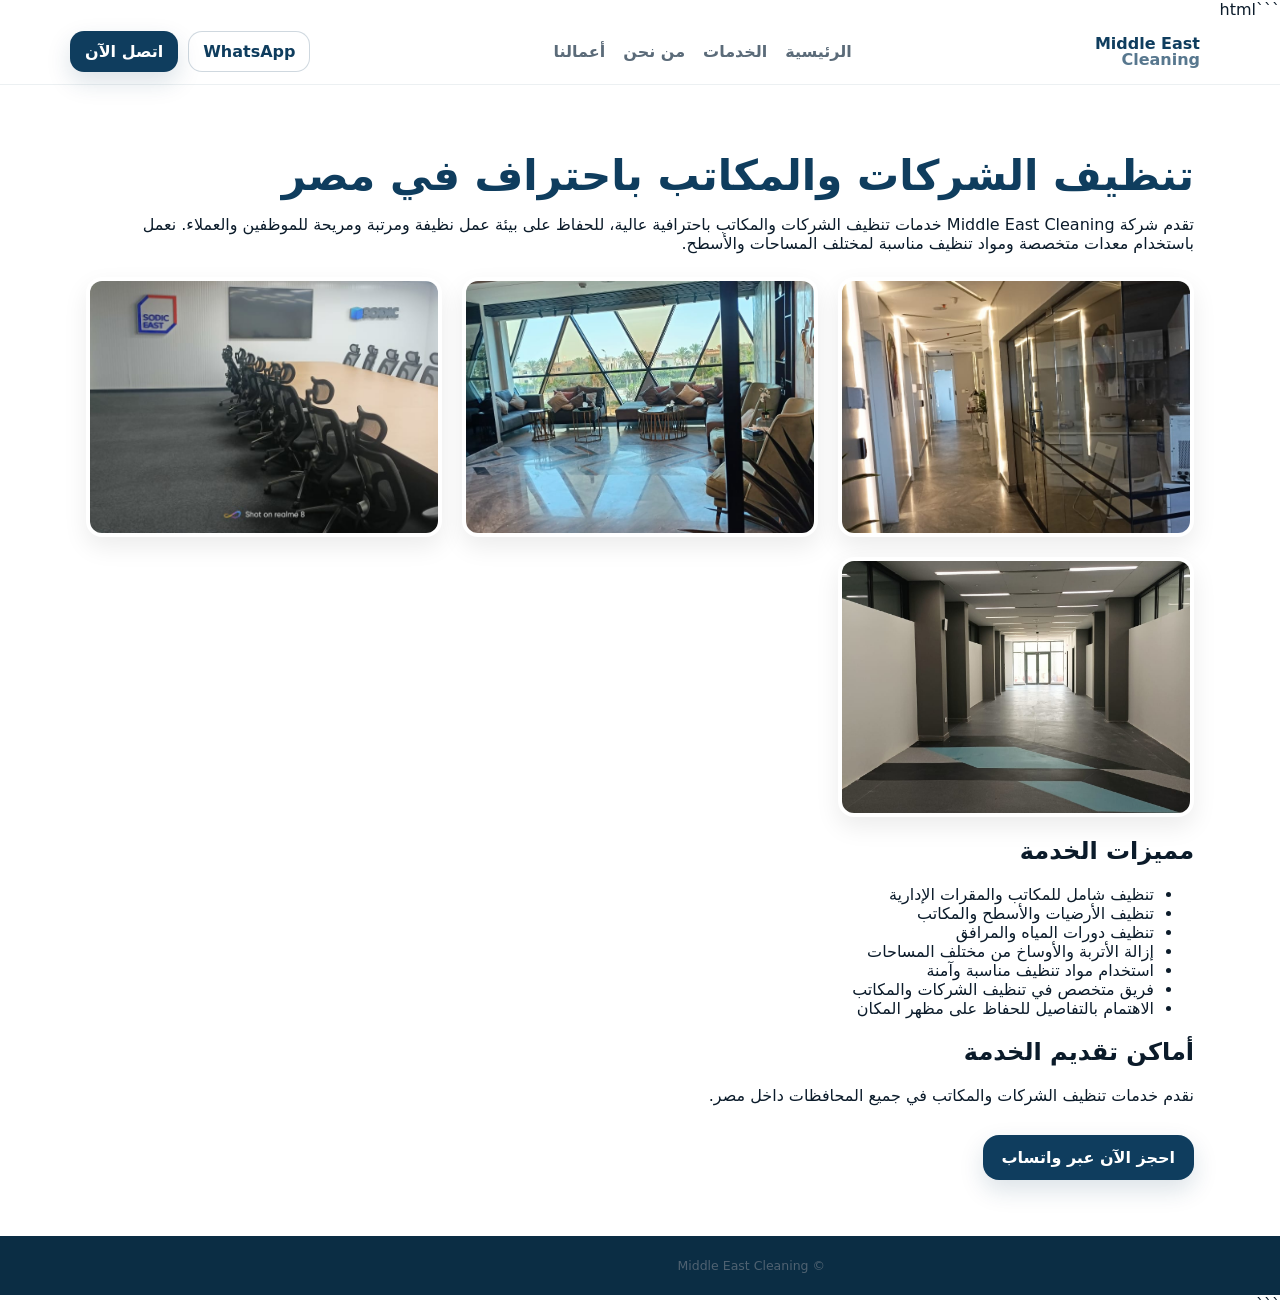
<file: company-cleaning.html>
```html
<!doctype html>
<html lang="ar" dir="rtl">
<head>

<meta charset="utf-8">
<meta name="viewport" content="width=device-width,initial-scale=1">

<title>تنظيف الشركات والمكاتب في مصر | Middle East Cleaning</title>

<meta name="description" content="خدمة تنظيف الشركات والمكاتب في مصر من Middle East Cleaning لتنظيف المكاتب والمقرات الإدارية باحترافية باستخدام فريق متخصص ومعدات ومواد تنظيف مناسبة.">

<link rel="stylesheet" href="styles.css">
<link rel="icon" type="image/png" href="favicon.png">

<!-- Google tag (gtag.js) -->
<script async src="https://www.googletagmanager.com/gtag/js?id=AW-16640899031">
</script>
<script>
  window.dataLayer = window.dataLayer || [];
  function gtag(){dataLayer.push(arguments);}

  gtag('js', new Date());

  gtag('config', 'AW-16640899031');
</script>

</head>

<body>

<header class="header">
  <div class="container header__inner">

    <a class="brand" href="index.html">
      <div class="brand__logo">
        <span class="brand__mark">M</span>
      </div>

      <div class="brand__text">
        <div class="brand__name">Middle East</div>
        <div class="brand__sub">Cleaning</div>
      </div>
    </a>

    <nav class="nav">
      <a href="index.html">الرئيسية</a>
      <a href="services.html">الخدمات</a>
      <a href="about.html">من نحن</a>
      <a href="works.html">أعمالنا</a>
    </nav>

    <div class="header__actions">
      <a class="btn btn--ghost" href="https://wa.me/201023781330" target="_blank" rel="noreferrer">WhatsApp</a>
      <a class="btn" href="tel:+201023781330">اتصل الآن</a>
    </div>

  </div>
</header>

<section class="section">

<div class="container">

<h1>تنظيف الشركات والمكاتب باحتراف في مصر</h1>

<p>
تقدم شركة Middle East Cleaning خدمات تنظيف الشركات والمكاتب
باحترافية عالية، للحفاظ على بيئة عمل نظيفة ومرتبة ومريحة للموظفين
والعملاء. نعمل باستخدام معدات متخصصة ومواد تنظيف مناسبة لمختلف
المساحات والأسطح.
</p>

<div class="gallery">

<img src="assets/company1.jpeg" alt="تنظيف الشركات والمكاتب">
<img src="assets/company2.jpeg" alt="تنظيف مكاتب الشركات">
<img src="assets/company3.jpeg" alt="تنظيف مقرات الشركات">
<img src="assets/company4.jpeg" alt="خدمات تنظيف الشركات">

</div>

<h2>مميزات الخدمة</h2>

<ul>
<li>تنظيف شامل للمكاتب والمقرات الإدارية</li>
<li>تنظيف الأرضيات والأسطح والمكاتب</li>
<li>تنظيف دورات المياه والمرافق</li>
<li>إزالة الأتربة والأوساخ من مختلف المساحات</li>
<li>استخدام مواد تنظيف مناسبة وآمنة</li>
<li>فريق متخصص في تنظيف الشركات والمكاتب</li>
<li>الاهتمام بالتفاصيل للحفاظ على مظهر المكان</li>
</ul>

<h2>أماكن تقديم الخدمة</h2>

<p>
نقدم خدمات تنظيف الشركات والمكاتب في جميع المحافظات داخل مصر.
</p>

<div style="margin-top:30px">

<a class="btn btn--lg"
href="https://wa.me/201023781330?text=مرحبا%20اريد%20حجز%20خدمة%20تنظيف%20الشركات"
target="_blank">

احجز الآن عبر واتساب

</a>

</div>

</div>

</section>

<footer class="footer">

<div class="container footer__inner">

<div class="footer__copy muted small">

© <span id="year"></span> Middle East Cleaning

</div>

</div>

</footer>

<script src="script.js"></script>

</body>
</html>
```
</file>
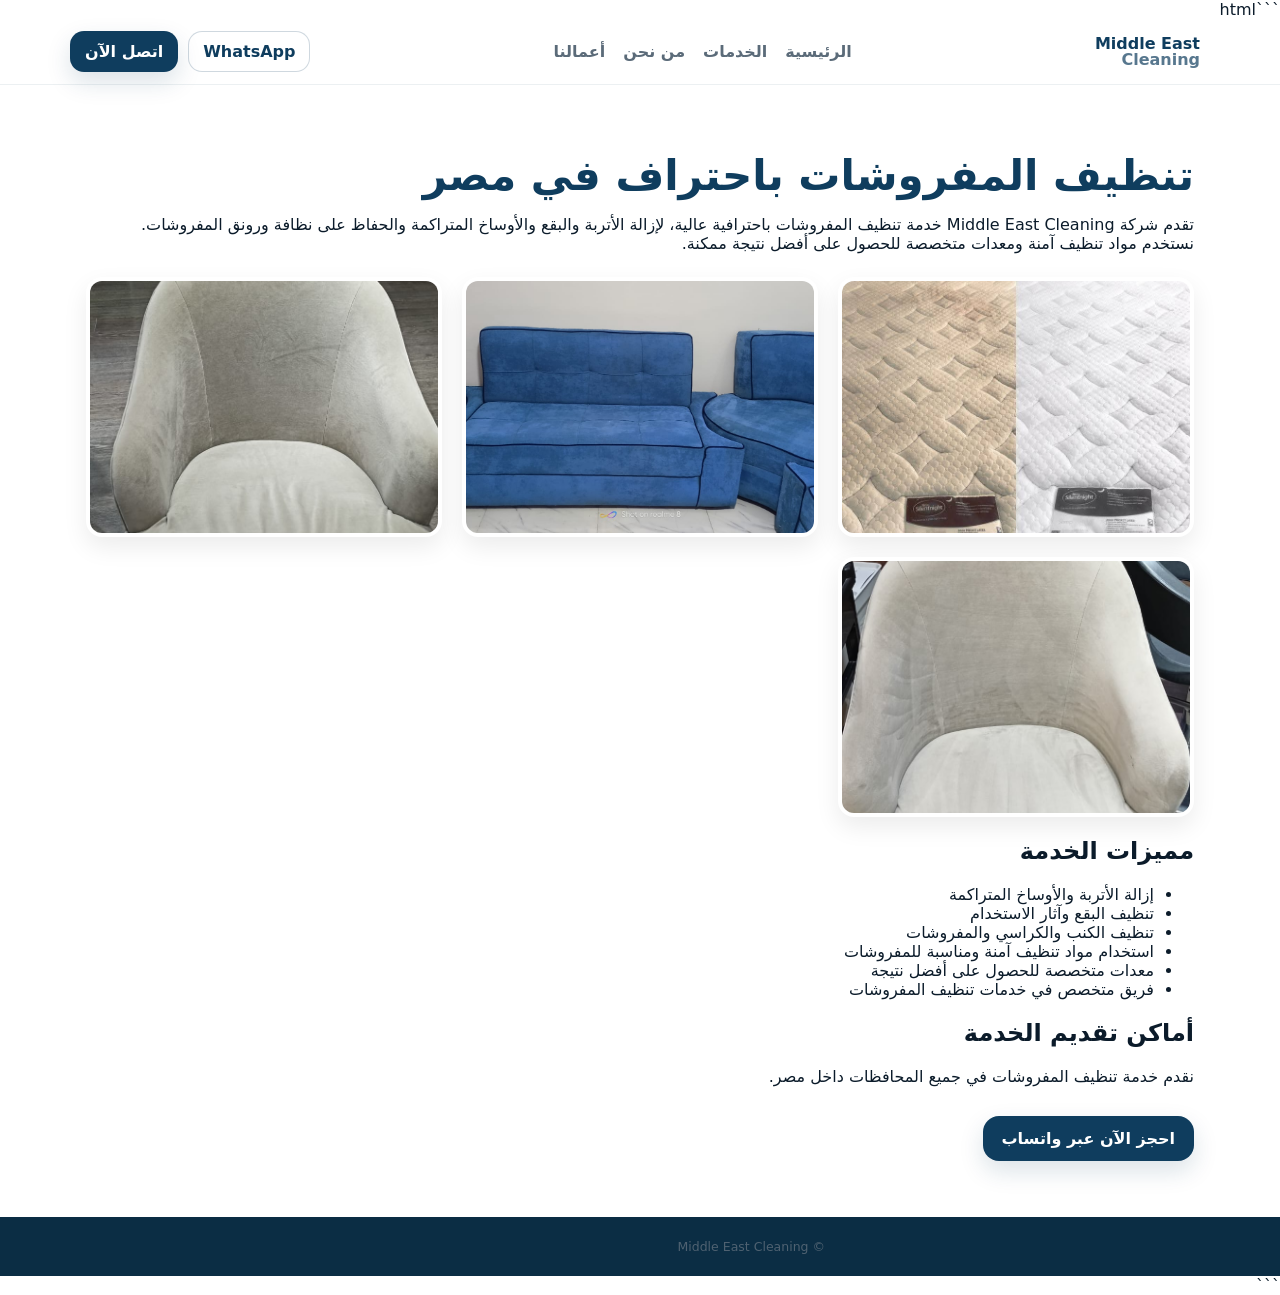
<file: furniture-cleaning.html>
```html
<!doctype html>
<html lang="ar" dir="rtl">
<head>

<meta charset="utf-8">
<meta name="viewport" content="width=device-width,initial-scale=1">

<title>تنظيف المفروشات في مصر | Middle East Cleaning</title>

<meta name="description" content="خدمة تنظيف المفروشات في مصر من Middle East Cleaning لإزالة البقع والأوساخ وتنظيف الكنب والكراسي والمفروشات باحترافية باستخدام مواد ومعدات متخصصة.">

<link rel="stylesheet" href="styles.css">
<link rel="icon" type="image/png" href="favicon.png">

<!-- Google tag (gtag.js) -->
<script async src="https://www.googletagmanager.com/gtag/js?id=AW-16640899031">
</script>
<script>
  window.dataLayer = window.dataLayer || [];
  function gtag(){dataLayer.push(arguments);}

  gtag('js', new Date());

  gtag('config', 'AW-16640899031');
</script>

</head>

<body>

<header class="header">
  <div class="container header__inner">

    <a class="brand" href="index.html">
      <div class="brand__logo">
        <span class="brand__mark">M</span>
      </div>

      <div class="brand__text">
        <div class="brand__name">Middle East</div>
        <div class="brand__sub">Cleaning</div>
      </div>
    </a>

    <nav class="nav">
      <a href="index.html">الرئيسية</a>
      <a href="services.html">الخدمات</a>
      <a href="about.html">من نحن</a>
      <a href="works.html">أعمالنا</a>
    </nav>

    <div class="header__actions">
      <a class="btn btn--ghost" href="https://wa.me/201023781330" target="_blank" rel="noreferrer">WhatsApp</a>
      <a class="btn" href="tel:+201023781330">اتصل الآن</a>
    </div>

  </div>
</header>
</header>

<section class="section">

<div class="container">

<h1>تنظيف المفروشات باحتراف في مصر</h1>

<p>
تقدم شركة Middle East Cleaning خدمة تنظيف المفروشات باحترافية عالية،
لإزالة الأتربة والبقع والأوساخ المتراكمة والحفاظ على نظافة ورونق المفروشات.
نستخدم مواد تنظيف آمنة ومعدات متخصصة للحصول على أفضل نتيجة ممكنة.
</p>

<div class="gallery">

<img src="assets/furniture1.jpeg" alt="تنظيف المفروشات">
<img src="assets/furniture2.jpeg" alt="تنظيف الكنب والمفروشات">
<img src="assets/furniture3.jpeg" alt="تنظيف الكراسي والمفروشات">
<img src="assets/furniture4.jpeg" alt="خدمة تنظيف المفروشات">

</div>

<h2>مميزات الخدمة</h2>

<ul>
<li>إزالة الأتربة والأوساخ المتراكمة</li>
<li>تنظيف البقع وآثار الاستخدام</li>
<li>تنظيف الكنب والكراسي والمفروشات</li>
<li>استخدام مواد تنظيف آمنة ومناسبة للمفروشات</li>
<li>معدات متخصصة للحصول على أفضل نتيجة</li>
<li>فريق متخصص في خدمات تنظيف المفروشات</li>
</ul>

<h2>أماكن تقديم الخدمة</h2>

<p>
نقدم خدمة تنظيف المفروشات في جميع المحافظات داخل مصر.
</p>

<div style="margin-top:30px">

<a class="btn btn--lg"
href="https://wa.me/201023781330?text=مرحبا%20اريد%20حجز%20خدمة%20تنظيف%20المفروشات"
target="_blank">

احجز الآن عبر واتساب

</a>

</div>

</div>

</section>

<footer class="footer">

<div class="container footer__inner">

<div class="footer__copy muted small">

© <span id="year"></span> Middle East Cleaning

</div>

</div>

</footer>

<script src="script.js"></script>

</body>
</html>
```
</file>
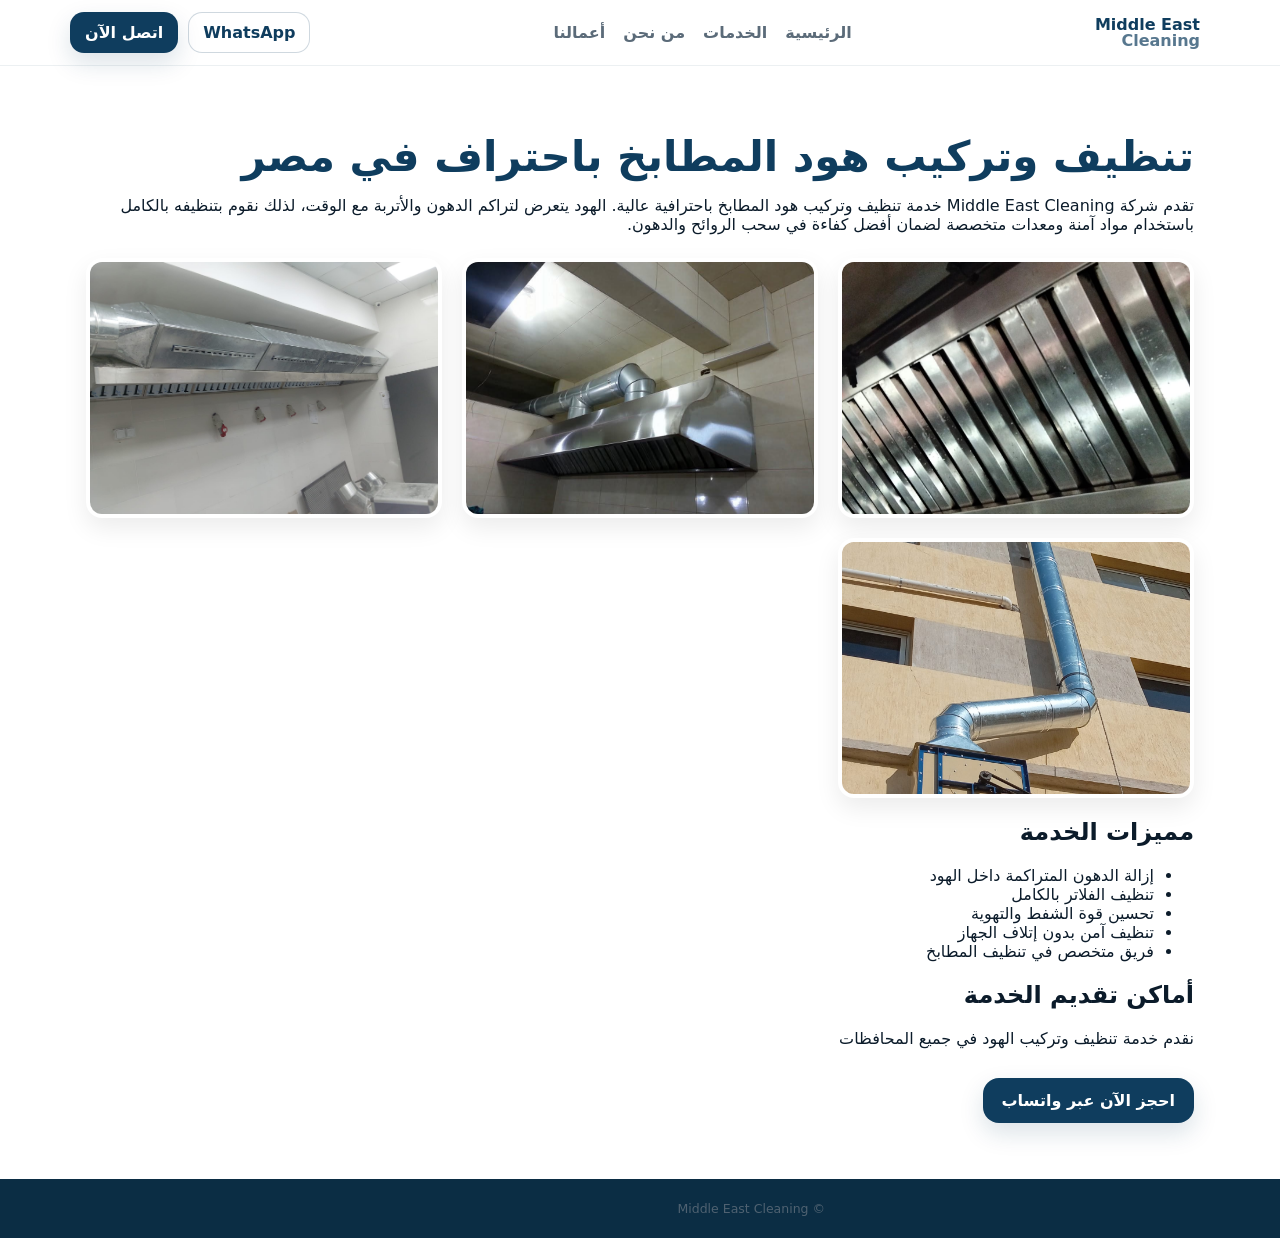
<file: hood-cleaning.html>
<!doctype html>
<html lang="ar" dir="rtl">
<head>

<meta charset="utf-8">
<meta name="viewport" content="width=device-width,initial-scale=1">

<title>تنظيف وتركيب هود المطابخ في مصر | إزالة الدهون باحتراف</title>

<meta name="description" content="خدمة تنظيف وتركيب هود المطابخ لإزالة الدهون المتراكمة وتحسين كفاءة التشغيل باستخدام أحدث المعدات وبأفضل الأسعار في مصر.">
<link rel="stylesheet" href="styles.css">
<link rel="icon" type="image/png" href="favicon.png">

<!-- Google tag (gtag.js) -->
<script async src="https://www.googletagmanager.com/gtag/js?id=AW-16640899031">
</script>
<script>
  window.dataLayer = window.dataLayer || [];
  function gtag(){dataLayer.push(arguments);}
  gtag('js', new Date());

  gtag('config', 'AW-16640899031');
</script>
</head>

<body>

<header class="header">
  <div class="container header__inner">

    <a class="brand" href="index.html">
      <div class="brand__logo">
        <span class="brand__mark">M</span>
      </div>

      <div class="brand__text">
        <div class="brand__name">Middle East</div>
        <div class="brand__sub">Cleaning</div>
      </div>
    </a>

    <nav class="nav">
      <a href="index.html">الرئيسية</a>
      <a href="services.html">الخدمات</a>
      <a href="about.html">من نحن</a>
      <a href="works.html">أعمالنا</a>
    </nav>

    <div class="header__actions">
      <a class="btn btn--ghost" href="https://wa.me/201023781330" target="_blank" rel="noreferrer">WhatsApp</a>
      <a class="btn" href="tel:+201023781330">اتصل الآن</a>
    </div>

  </div>
</header>

<section class="section">

<div class="container">

<h1>تنظيف وتركيب هود المطابخ باحتراف في مصر</h1>

<p>
تقدم شركة Middle East Cleaning خدمة تنظيف وتركيب هود المطابخ باحترافية عالية.
الهود يتعرض لتراكم الدهون والأتربة مع الوقت، لذلك نقوم بتنظيفه بالكامل باستخدام
مواد آمنة ومعدات متخصصة لضمان أفضل كفاءة في سحب الروائح والدهون.
</p>
<div class="gallery">

<img src="assets/hood1.jpeg" alt="تنظيف الهود">
<img src="assets/hood2.jpeg" alt="تنظيف فلتر الهود">
<img src="assets/hood3.jpeg" alt="تنظيف هود المطابخ">
<img src="assets/hood4.jpeg" alt="تركيب الهود">

</div>
<h2>مميزات الخدمة</h2>

<ul>
<li>إزالة الدهون المتراكمة داخل الهود</li>
<li>تنظيف الفلاتر بالكامل</li>
<li>تحسين قوة الشفط والتهوية</li>
<li>تنظيف آمن بدون إتلاف الجهاز</li>
<li>فريق متخصص في تنظيف المطابخ</li>
</ul>

<h2>أماكن تقديم الخدمة</h2>

<p>
نقدم خدمة تنظيف وتركيب الهود في جميع المحافظات 
</p>

<div style="margin-top:30px">

<a class="btn btn--lg"
href="https://wa.me/201023781330?text=مرحبا%20اريد%20حجز%20خدمة%20تنظيف%20وتركيب%20الهود"
target="_blank">

احجز الآن عبر واتساب

</a>

</div>

</div>

</section>

<footer class="footer">

<div class="container footer__inner">

<div class="footer__copy muted small">

© <span id="year"></span> Middle East Cleaning

</div>

</div>

</footer>

<script src="script.js"></script>

</body>
</html>
</file>
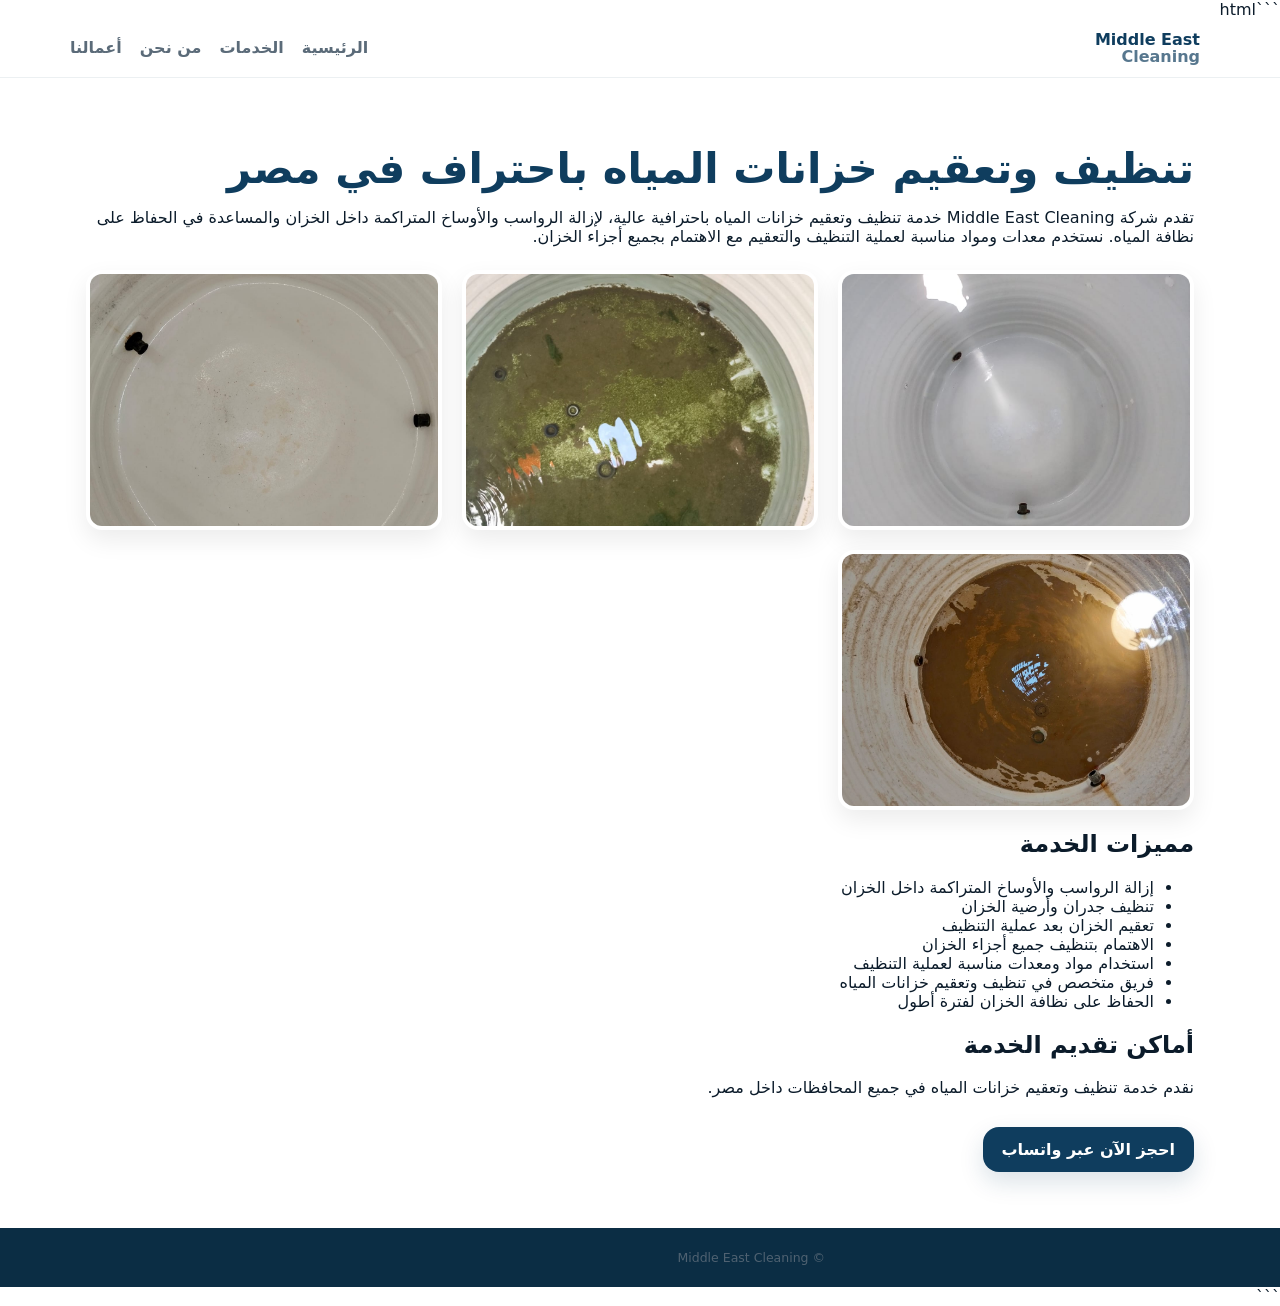
<file: tank-cleaning.html>
```html
<!doctype html>
<html lang="ar" dir="rtl">
<head>

<meta charset="utf-8">
<meta name="viewport" content="width=device-width,initial-scale=1">

<title>تنظيف وتعقيم خزانات المياه في مصر | Middle East Cleaning</title>

<meta name="description" content="خدمة تنظيف وتعقيم خزانات المياه في مصر من Middle East Cleaning لإزالة الرواسب والأوساخ والحفاظ على نظافة الخزان باستخدام مواد ومعدات مناسبة.">

<link rel="stylesheet" href="styles.css">
<link rel="icon" type="image/png" href="favicon.png">

<!-- Google tag (gtag.js) -->
<script async src="https://www.googletagmanager.com/gtag/js?id=AW-16640899031">
</script>
<script>
  window.dataLayer = window.dataLayer || [];
  function gtag(){dataLayer.push(arguments);}

  gtag('js', new Date());

  gtag('config', 'AW-16640899031');
</script>

</head>

<body>

<header class="header">
<div class="container header__inner">

<a class="brand" href="index.html">
<div class="brand__logo">
<span class="brand__mark">M</span>
</div>

<div class="brand__text">
<div class="brand__name">Middle East</div>
<div class="brand__sub">Cleaning</div>
</div>
</a>

<nav class="nav">
<a href="index.html">الرئيسية</a>
<a href="services.html">الخدمات</a>
<a href="about.html">من نحن</a>
<a href="works.html">أعمالنا</a>
</nav>

</div>
</header>

<section class="section">

<div class="container">

<h1>تنظيف وتعقيم خزانات المياه باحتراف في مصر</h1>

<p>
تقدم شركة Middle East Cleaning خدمة تنظيف وتعقيم خزانات المياه
باحترافية عالية، لإزالة الرواسب والأوساخ المتراكمة داخل الخزان
والمساعدة في الحفاظ على نظافة المياه. نستخدم معدات ومواد مناسبة
لعملية التنظيف والتعقيم مع الاهتمام بجميع أجزاء الخزان.
</p>

<div class="gallery">

<img src="assets/tank1.jpeg" alt="تنظيف خزانات المياه">
<img src="assets/tank2.jpeg" alt="غسيل خزانات المياه">
<img src="assets/tank3.jpeg" alt="تعقيم خزانات المياه">
<img src="assets/tank4.jpeg" alt="خدمة تنظيف خزانات المياه">

</div>

<h2>مميزات الخدمة</h2>

<ul>
<li>إزالة الرواسب والأوساخ المتراكمة داخل الخزان</li>
<li>تنظيف جدران وأرضية الخزان</li>
<li>تعقيم الخزان بعد عملية التنظيف</li>
<li>الاهتمام بتنظيف جميع أجزاء الخزان</li>
<li>استخدام مواد ومعدات مناسبة لعملية التنظيف</li>
<li>فريق متخصص في تنظيف وتعقيم خزانات المياه</li>
<li>الحفاظ على نظافة الخزان لفترة أطول</li>
</ul>

<h2>أماكن تقديم الخدمة</h2>

<p>
نقدم خدمة تنظيف وتعقيم خزانات المياه في جميع المحافظات داخل مصر.
</p>

<div style="margin-top:30px">

<a class="btn btn--lg"
href="https://wa.me/201023781330?text=مرحبا%20اريد%20حجز%20خدمة%20تنظيف%20الخزانات"
target="_blank">

احجز الآن عبر واتساب

</a>

</div>

</div>

</section>

<footer class="footer">

<div class="container footer__inner">

<div class="footer__copy muted small">

© <span id="year"></span> Middle East Cleaning

</div>

</div>

</footer>

<script src="script.js"></script>

</body>
</html>
```
</file>
<file: styles.css>
:root{
  --navy:#0F3D5E;
  --teal:#1ECAD3;
  --bg:#ffffff;
  --soft:#F2F4F6;
  --text:#0b1b2a;
  --muted:#5b6b79;
  --shadow:0 12px 30px rgba(15,61,94,.12);
  --radius:18px;
}

*{box-sizing:border-box}
html{scroll-behavior:smooth}
body{
  margin:0;
  font-family:"Cairo",system-ui,-apple-system,Segoe UI,Roboto,Arial,sans-serif;
  color:var(--text);
  background:var(--bg);
}
a{color:inherit;text-decoration:none}
img{max-width:100%}
.container{max-width:1140px;margin:0 auto;padding:0 16px}

:target{scroll-margin-top:90px}

/* Topbar */
.topbar{
  background:linear-gradient(90deg, rgba(30,202,211,.12), rgba(15,61,94,.08));
  border-bottom:1px solid rgba(15,61,94,.08);
}
.topbar__inner{
  display:flex;
  align-items:center;
  justify-content:space-between;
  padding:10px 0;
  font-size:14px;
  color:var(--muted);
}
.topbar__link{color:var(--navy);font-weight:700}
.dot{margin:0 10px;color:rgba(0,0,0,.25)}

/* Header */
.header{
  position:sticky;
  top:0;
  z-index:50;
  background:rgba(255,255,255,.88);
  backdrop-filter:blur(10px);
  border-bottom:1px solid rgba(15,61,94,.08);
}
.header__inner{
  display:flex;
  align-items:center;
  justify-content:space-between;
  padding:12px 0;
  gap:14px;
}
.brand{display:flex;align-items:center;gap:10px}
.brand__logo{
  display:flex;
  align-items:center;
  justify-content:center;
  width:auto;
  height:auto;
  background:none;
  border-radius:0;
  box-shadow:none;
  overflow:visible;
}
.brand__logo--sm{width:38px;height:38px;border-radius:14px}
.brand__mark{display:none}
.brand__name{font-weight:900;line-height:1.1;color:var(--navy)}
.brand__sub{font-weight:700;line-height:1;color:rgba(15,61,94,.7)}

.nav{display:flex;gap:18px;align-items:center}
.nav a{color:var(--muted);font-weight:700}
.nav a:hover{color:var(--navy)}
.header__actions{display:flex;gap:10px;align-items:center}

/* Buttons */
.btn{
  display:inline-flex;
  align-items:center;
  justify-content:center;
  padding:10px 14px;
  border-radius:14px;
  background:var(--navy);
  color:#fff;
  font-weight:900;
  border:1px solid rgba(15,61,94,.2);
  box-shadow:0 10px 24px rgba(15,61,94,.15);
  cursor:pointer;
  transition:transform .2s ease;
}
.btn:hover{transform:translateY(-1px)}
.btn--ghost{
  background:#fff;
  color:var(--navy);
  box-shadow:none;
}
.btn--full{width:100%}
.btn--lg{padding:12px 18px;border-radius:16px;font-size:16px}

/* Burger */
.burger{
  width:44px;
  height:44px;
  border-radius:14px;
  border:1px solid rgba(15,61,94,.15);
  background:#fff;
  display:none;
  cursor:pointer;
  padding:10px;
  gap:4px;
  flex-direction:column;
  justify-content:center;
}
.burger span{
  display:block;
  height:2px;
  background:var(--navy);
  border-radius:999px;
}

/* Mobile Nav */
.mobileNav{
  display:none;
  flex-direction:column;
  gap:6px;
  padding:12px 16px 16px;
  border-top:1px solid rgba(15,61,94,.08);
  background:#fff;
  transform:translateY(-6px);
  opacity:0;
  transition:transform .18s ease, opacity .18s ease;
}
.mobileNav a{
  padding:10px 12px;
  border-radius:12px;
  background:rgba(242,244,246,.7);
  font-weight:800;
  color:var(--navy);
}
.mobileNav.is-open{
  display:flex;
  transform:translateY(0);
  opacity:1;
  box-shadow:0 18px 40px rgba(0,0,0,.12);
}

/* Hero */
.hero{
  background:
    radial-gradient(800px 400px at 20% 10%, rgba(30,202,211,.20), transparent 60%),
    radial-gradient(900px 420px at 80% 0%, rgba(15,61,94,.14), transparent 55%),
    linear-gradient(180deg, rgba(242,244,246,.75), #fff 55%);
  padding:44px 0 18px;
}
.hero__inner{
  display:grid;
  grid-template-columns:1.1fr .9fr;
  gap:26px;
  align-items:center;
}
.badge{
  display:inline-flex;
  align-items:center;
  padding:8px 12px;
  border-radius:999px;
  background:rgba(30,202,211,.14);
  color:var(--navy);
  font-weight:900;
  border:1px solid rgba(30,202,211,.25);
}
h1{
  margin:12px 0 8px;
  font-size:42px;
  line-height:1.1;
  color:var(--navy);
}
.h1__sub{
  display:block;
  font-size:18px;
  color:rgba(15,61,94,.7);
  margin-top:10px;
  font-weight:800;
}
.lead{
  color:var(--muted);
  font-size:16px;
  line-height:1.8;
  margin:0 0 14px;
}
.hero__cta{
  display:flex;
  gap:10px;
  flex-wrap:wrap;
  margin:10px 0 14px;
}
.hero__highlights{
  display:flex;
  gap:10px;
  flex-wrap:wrap;
  margin-top:8px;
}
.pill{
  padding:8px 10px;
  border-radius:999px;
  background:#fff;
  border:1px solid rgba(15,61,94,.10);
  color:var(--navy);
  font-weight:900;
}

.hero__mini{
  display:grid;
  grid-template-columns:1fr 1fr;
  gap:10px;
  margin-top:16px;
}
.miniCard{
  background:#fff;
  border:1px solid rgba(15,61,94,.10);
  border-radius:var(--radius);
  padding:12px;
  box-shadow:0 8px 18px rgba(0,0,0,.05);
}
.miniCard__title{font-weight:900;color:var(--navy)}
.miniCard__text{color:var(--muted);font-weight:700;margin-top:4px}

/* Hero Card */
.heroCard{
  background:#fff;
  border:1px solid rgba(15,61,94,.10);
  border-radius:22px;
  box-shadow:var(--shadow);
  overflow:hidden;
}
.heroCard__top{
  display:flex;
  gap:12px;
  align-items:center;
  padding:16px;
}
.heroCard__icon{
  width:44px;
  height:44px;
  border-radius:16px;
  display:grid;
  place-items:center;
  background:rgba(30,202,211,.18);
  font-size:20px;
}
.heroCard__title{font-weight:1000;color:var(--navy);line-height:1.2}
.heroCard__sub{color:var(--muted);font-weight:800}
.heroCard__img{padding:0}
.heroCard__img::before{
  content:"";
  display:block;
  width:100%;
  aspect-ratio:16/11;
  background:
    linear-gradient(180deg, rgba(0,0,0,.15), rgba(0,0,0,.35)),
    url("assets/hero.jpg");
  background-size:cover;
  background-position:center;
}
.heroCard__img .placeholder{display:none}
.heroCard__bottom{
  padding:14px 16px 16px;
  display:grid;
  gap:10px;
}

.placeholder{
  border-radius:18px;
  background:linear-gradient(135deg, rgba(15,61,94,.10), rgba(30,202,211,.10));
  border:1px dashed rgba(15,61,94,.25);
  color:rgba(15,61,94,.7);
  padding:34px 16px;
  text-align:center;
  font-weight:900;
  min-height:190px;
  display:grid;
  place-items:center;
}

.muted{color:var(--muted)}
.small{font-size:12.5px}

/* Sections */
.section{padding:56px 0}
.section--alt{background:var(--soft)}
.sectionHead{margin-bottom:16px}
.sectionHead h2{
  margin:0 0 6px;
  font-size:28px;
  color:var(--navy);
}
.sectionHead p{
  margin:0;
  color:var(--muted);
  font-weight:700;
}

/* Services grid */
.grid{
  display:grid;
  grid-template-columns:repeat(3,1fr);
  gap:14px;
  margin-top:18px;
  margin-bottom:18px;
}
.serviceCard{
  background:#fff;
  border:1px solid rgba(15,61,94,.10);
  border-radius:20px;
  padding:14px;
  box-shadow:0 10px 22px rgba(0,0,0,.05);
  display:flex;
  flex-direction:column;
  gap:10px;
}
.serviceCard__top{
  display:flex;
  align-items:flex-start;
  justify-content:space-between;
  gap:10px;
}
.serviceCard__title{font-weight:1000;color:var(--navy);line-height:1.2}
.serviceCard__sub{color:rgba(15,61,94,.65);font-weight:900;margin-top:2px}
.serviceCard__icon{
  width:42px;
  height:42px;
  border-radius:16px;
  background:rgba(30,202,211,.18);
  display:grid;
  place-items:center;
  font-size:18px;
}
.serviceCard__desc{
  color:var(--muted);
  font-weight:700;
  line-height:1.7;
  margin:0;
}
.serviceCard__actions{display:flex;gap:8px;margin-top:auto;flex-wrap:wrap}

.center{display:flex;justify-content:center}

/* Why */
.whyGrid{
  display:grid;
  grid-template-columns:repeat(4,1fr);
  gap:14px;
  margin-top:18px;
}
.card{
  background:#fff;
  border:1px solid rgba(15,61,94,.10);
  border-radius:20px;
  padding:16px;
  box-shadow:0 10px 22px rgba(0,0,0,.05);
}
.card__icon{
  width:46px;
  height:46px;
  border-radius:16px;
  background:rgba(30,202,211,.18);
  display:grid;
  place-items:center;
  font-size:20px;
  margin-bottom:10px;
}
.card h3{margin:0 0 6px;color:var(--navy);font-weight:1000}
.card p{margin:0;color:var(--muted);font-weight:700;line-height:1.7}

/* CTA Strip */
.ctaStrip{
  margin-top:18px;
  display:flex;
  align-items:center;
  justify-content:space-between;
  gap:14px;
  background:linear-gradient(135deg, rgba(15,61,94,.12), rgba(30,202,211,.18));
  border:1px solid rgba(15,61,94,.12);
  border-radius:22px;
  padding:16px;
}
.ctaStrip__text{display:flex;flex-direction:column;gap:2px}
.ctaStrip__actions{display:flex;gap:10px;flex-wrap:wrap}

/* Gallery */
.gallery{
  display:grid;
  grid-template-columns:repeat(3, minmax(0, 1fr));
  gap:20px;
  margin-top:24px;
}

.gallery__item{
  background:#fff;
  border:1px solid rgba(15,61,94,.10);
  border-radius:22px;
  padding:10px;
  box-shadow:0 10px 24px rgba(0,0,0,.08);
  overflow:hidden;
  transition:transform .25s ease, box-shadow .25s ease;
}

.gallery__item:hover{
  transform:translateY(-4px);
  box-shadow:0 16px 32px rgba(0,0,0,.12);
}

.gallery__item img{
  width:100%;
  height:260px;
  object-fit:cover;
  display:block;
  border:4px solid #fff;
  border-radius:16px;
  background:#f3f3f3;
}

/* fallback لو نسيت gallery__item */
.gallery > img{
  width:100%;
  height:260px;
  object-fit:cover;
  display:block;
  border:4px solid #fff;
  border-radius:16px;
  background:#f3f3f3;
  box-shadow:0 10px 24px rgba(0,0,0,.08);
  transition:transform .25s ease, box-shadow .25s ease;
}

.gallery > img:hover{
  transform:translateY(-4px) scale(1.02);
  box-shadow:0 16px 32px rgba(0,0,0,.12);
}

/* Reviews */
.reviews{
  display:grid;
  grid-template-columns:repeat(3,1fr);
  gap:14px;
  margin-top:18px;
}
.review{
  background:#fff;
  border:1px solid rgba(15,61,94,.10);
  border-radius:20px;
  padding:16px;
  box-shadow:0 10px 22px rgba(0,0,0,.05);
}
.review__stars{color:var(--teal);font-weight:1000}
.review p{
  margin:10px 0;
  color:var(--muted);
  font-weight:800;
  line-height:1.8;
}
.review__name{font-weight:1000;color:var(--navy)}

/* FAQ */
.faq{
  display:grid;
  gap:10px;
  margin-top:18px;
}
.faq__item{
  background:#fff;
  border:1px solid rgba(15,61,94,.10);
  border-radius:18px;
  padding:12px 14px;
}
.faq__item summary{cursor:pointer;font-weight:1000;color:var(--navy)}
.faq__content{
  margin-top:8px;
  color:var(--muted);
  font-weight:800;
  line-height:1.7;
}

/* Contact */
.contact{
  display:grid;
  grid-template-columns:1fr 1fr;
  gap:16px;
  align-items:start;
}
.contact__cards{
  display:grid;
  gap:10px;
  margin-top:14px;
}
.infoCard{
  display:flex;
  gap:10px;
  align-items:center;
  background:#fff;
  border:1px solid rgba(15,61,94,.10);
  border-radius:18px;
  padding:12px;
}
.infoCard__icon{
  width:44px;
  height:44px;
  border-radius:16px;
  background:rgba(30,202,211,.18);
  display:grid;
  place-items:center;
  font-size:18px;
}
.infoCard__title{font-weight:1000;color:var(--navy)}
.infoCard__text{color:var(--muted);font-weight:800}

.form{
  background:#fff;
  border:1px solid rgba(15,61,94,.10);
  border-radius:22px;
  padding:16px;
  box-shadow:var(--shadow);
}
.form__row{
  display:flex;
  flex-direction:column;
  gap:6px;
  margin-bottom:10px;
}
label{font-weight:1000;color:var(--navy)}
input,select,textarea{
  border:1px solid rgba(15,61,94,.14);
  border-radius:14px;
  padding:10px 12px;
  outline:none;
  font-family:inherit;
}
input:focus,select:focus,textarea:focus{
  border-color:rgba(30,202,211,.8);
  box-shadow:0 0 0 4px rgba(30,202,211,.18);
}
.form__hint{margin-top:10px}

/* Footer */
.footer{
  background:#0b2d44;
  color:#fff;
  padding:22px 0;
}
.footer__inner{
  display:grid;
  grid-template-columns:1.1fr .6fr .6fr;
  gap:14px;
  align-items:center;
}
.footer__brand{display:flex;gap:10px;align-items:center}
.footer__name{font-weight:1000}
.footer__links{display:flex;gap:12px;justify-content:center;flex-wrap:wrap}
.footer__links a{opacity:.9}
.footer__copy{justify-self:end;opacity:.85}

/* Floating CTA */
.fab{
  position:fixed;
  left:16px;
  bottom:16px;
  display:flex;
  flex-direction:column;
  gap:10px;
  z-index:60;
}
.fab__btn{
  width:54px;
  height:54px;
  border-radius:18px;
  background:var(--navy);
  color:#fff;
  display:grid;
  place-items:center;
  box-shadow:var(--shadow);
  font-size:20px;
  border:1px solid rgba(255,255,255,.2);
}
.fab__btn--wa{background:var(--teal);color:#083044}
.fab__btn--fb{background:#1877f2;color:#fff}
.fab__btn--ig{background:#e1306c;color:#fff}

/* Responsive */
@media (max-width: 980px){
  .nav{display:none}
  .burger{display:flex}
  .hero__inner{grid-template-columns:1fr}
  h1{font-size:36px}
  .grid{grid-template-columns:repeat(2,1fr)}
  .whyGrid{grid-template-columns:repeat(2,1fr)}
  .gallery{grid-template-columns:repeat(2, minmax(0, 1fr))}
  .reviews{grid-template-columns:1fr}
  .contact{grid-template-columns:1fr}
  .footer__inner{
    grid-template-columns:1fr;
    gap:10px;
    text-align:center;
  }
  .footer__copy{justify-self:center}
}

@media (max-width: 520px){
  .hero{padding:28px 0 10px}
  .section{padding:44px 0}
  h1{font-size:30px}
  .h1__sub{font-size:16px}
  .hero__cta{width:100%}
  .hero__cta .btn{width:100%}
  .grid{grid-template-columns:1fr}
  .gallery{grid-template-columns:1fr}
  .fab{left:12px;bottom:12px}
  .fab__btn{width:50px;height:50px}
}

.about-image{
  margin:20px 0;
}

.about-image img{
  width:100%;
  max-height:420px;
  object-fit:cover;
  display:block;
  border-radius:20px;
  border:4px solid #fff;
  box-shadow:0 10px 24px rgba(0,0,0,.10);
}

.brand__logo img {
  height: 50px;
  width: auto;
  object-fit: contain;
  display: block;.fab__btn i{
  font-size: 24px;
}

/* واتساب */
.fab__btn--wa{
  background: #25D366;
  color: #fff;
}

/* اتصال */
.fab__btn--call{
  background:#0F3D5E;
  color:#fff;
}

/* إنستجرام */
.fab__btn--ig{
  background: radial-gradient(circle at 30% 30%, #feda75, #fa7e1e, #d62976, #962fbf, #4f5bd5);
  color:#fff;
}
</file>
